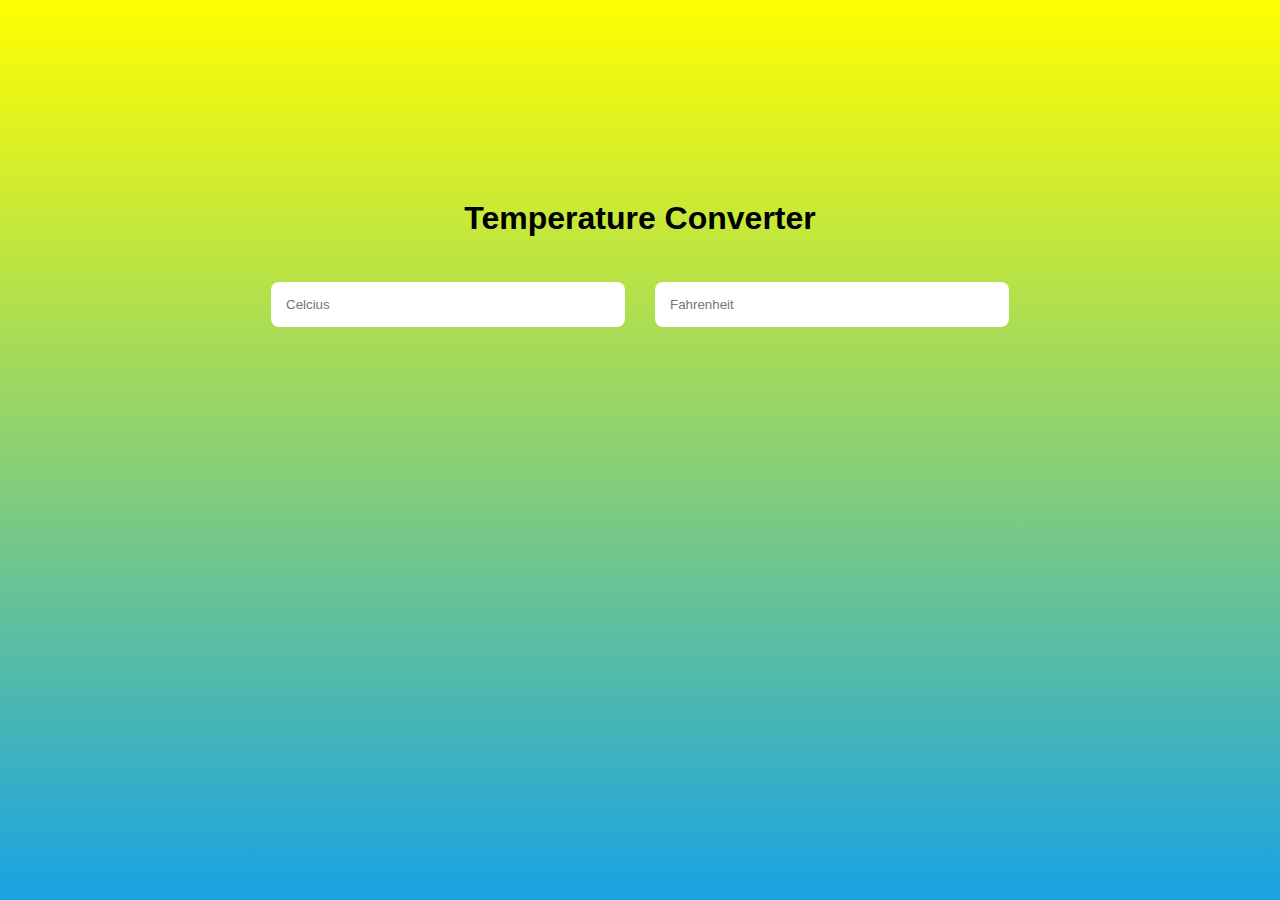
<file: temperature converture/index.html>
<!DOCTYPE html>
<html lang="en">
<head>
    <meta charset="UTF-8">
    <meta name="viewport" content="width=device-width, initial-scale=1.0">
    <title> Temperature Converter</title>
    <link rel="stylesheet" href="style.css">
</head>
<body>
    <main>
        <header>
            <h1> Temperature Converter</h1>
            
        </header>
        <section class="inputs">
            <input  text="celcius" type="number" name="celcius" id="celcius" class="input" placeholder="Celcius"><br><br><br>
            
            <input type="number" name="fahrenheit" id="fahrenheit" class="input" placeholder="Fahrenheit"><br><br>
           
        </section>
    </main>
    <script src="script.js"></script>
</body>
</html>
</file>
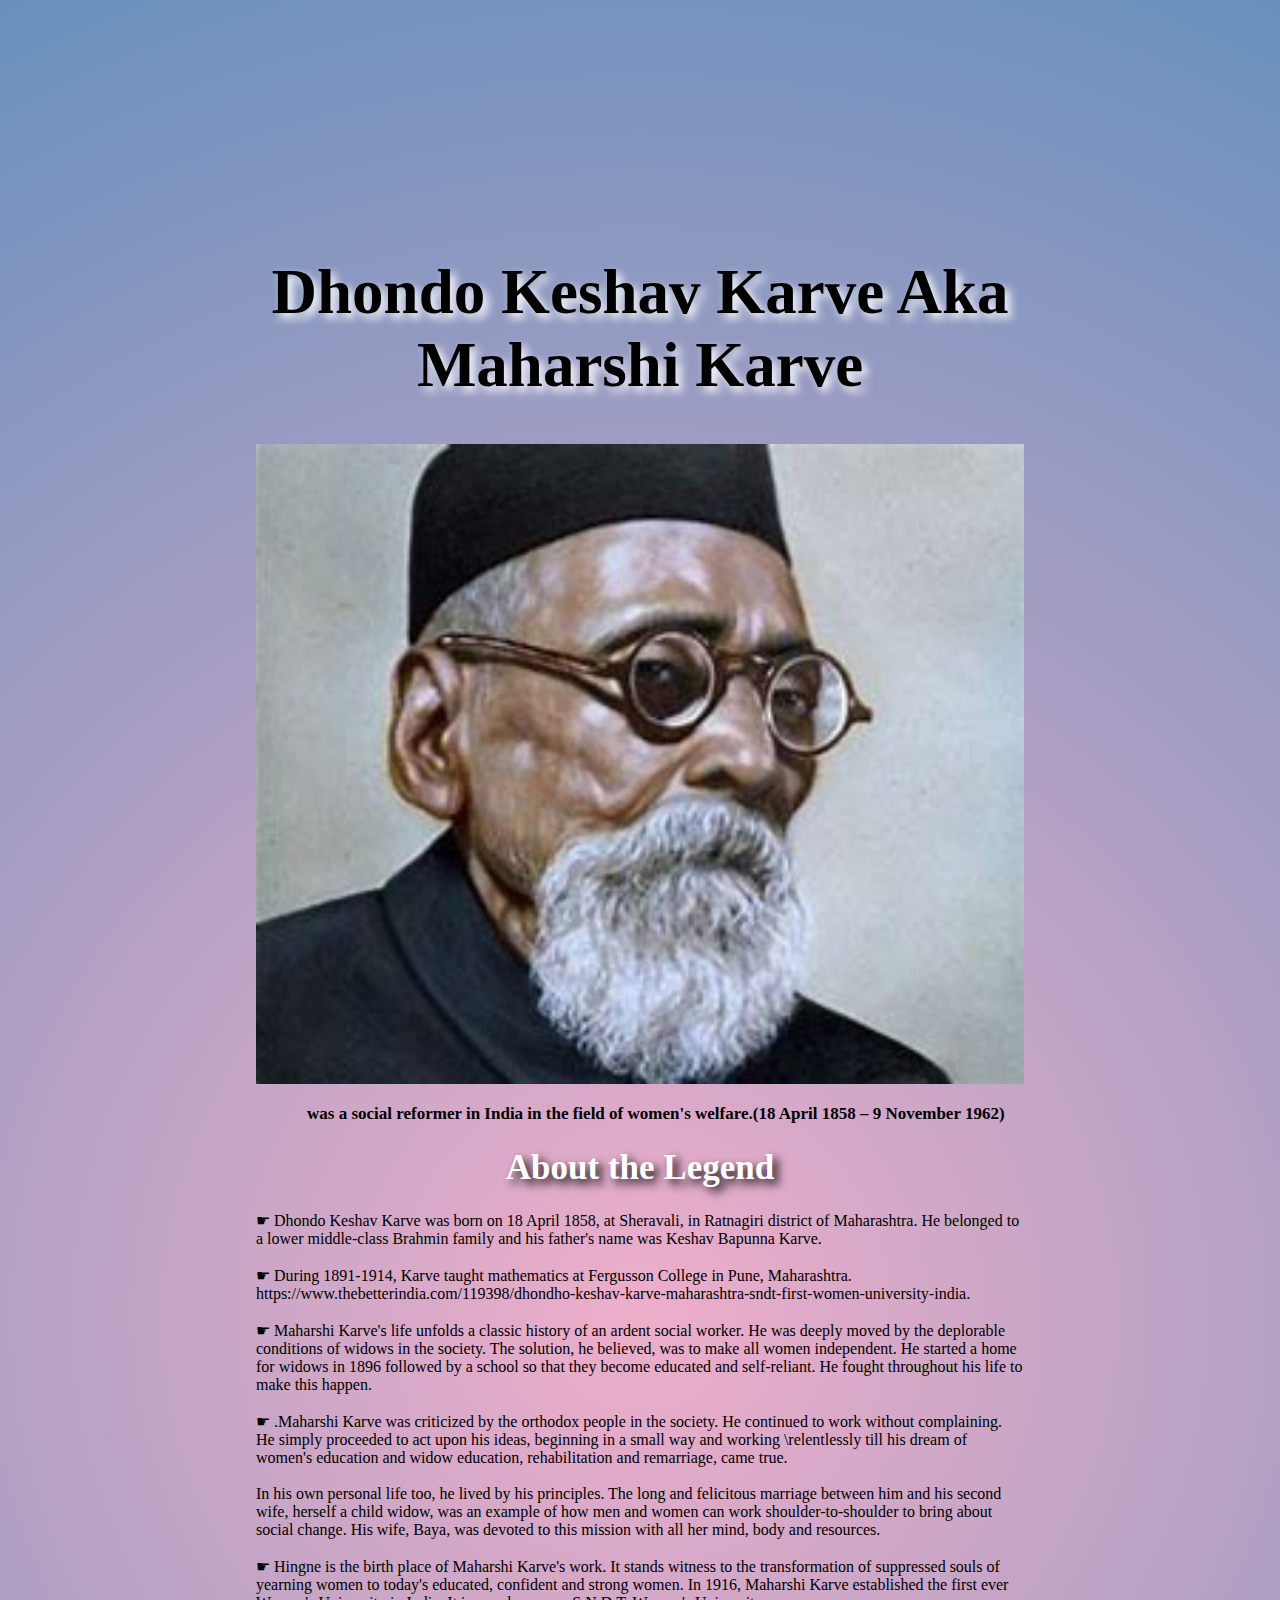
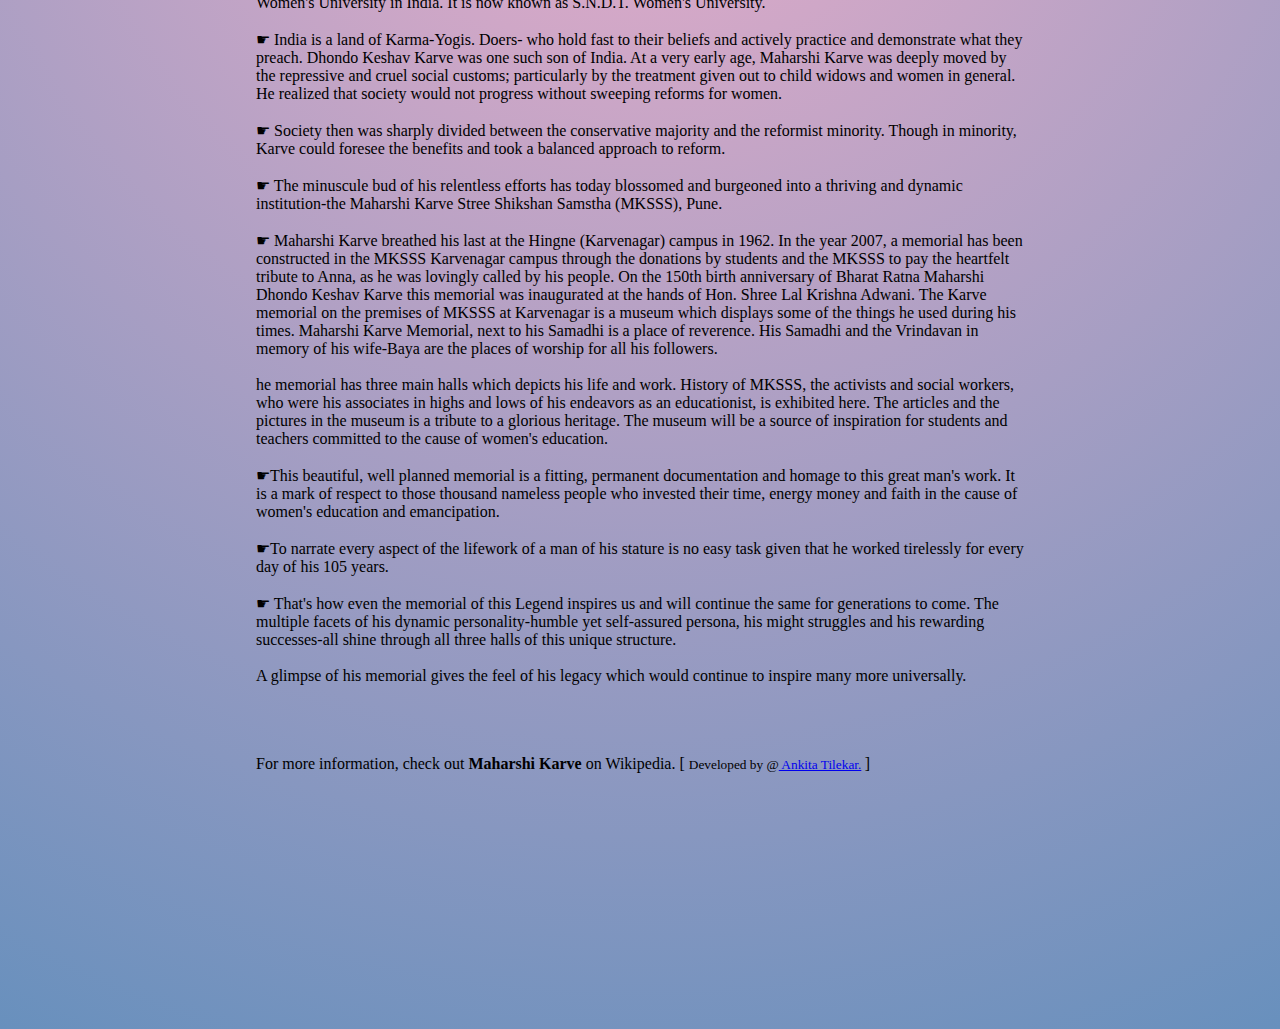
<file: tribute bage/tribute page.html>
<!DOCTYPE html>
<html lang="en">

<head>
	<style>

		/* Styling the body element
		like body color and margin */
		
		body {
			background: rgb(238,174,202);
background: radial-gradient(circle, rgba(238,174,202,1) 0%, rgb(104, 144, 189) 100%);

			margin: 20%;
		}

		/* Styling the Title and giving
		shadow to the title */
		#title {
			text-align: center;
			text-shadow: 5px 5px 10px white;
			font-size: 7vh;
		}

		/* Setting width and display
		type of image */
		img {
            image-resolution: 1024px;
			display: inline-block;
			width: 100%;
            

		}

		/* Setting font color and font
		size of the image-caption */
		#caption {
			font-size: 17px;
			font-family: Gill Sans;
			color: black;
		}

		/* Styling the content of the page like-
		padding, font-size, font color etc.*/
		/*div#tribute-data {
			/*background-color: rgb(46, 139, 87, 0.25);
            background: rgb(238,174,202);
background: radial-gradient(circle, rgba(238,174,202,1) 0%, rgba(148,187,233,1) 100%);

			box-shadow: 20px 20px 20px #98FB98;
			font-family: Georgia;
			padding: 25px 25px;
			margin: 11px;
			margin-top: 50px;
		}*/

		/* Styling the title of the content */
		h1.title-APJ {
			font-size: 35px;
			color: white;
			text-align: center;
			text-shadow: 5px 5px 10px black;
		}

		/* Styling the link provided at the end */
		#tribute-link {
			text-decoration: none;
			color: black;
		}
	</style>
</head>

<body>
	<main id="main">

		<!-- Title of the page -->
		<h1 id="title" text-align:center;>
            Dhondo Keshav Karve Aka
            Maharshi Karve 
		</h1>

		<div id="img">

			<!--Image of the Tribute Person-->
			<img src="OIP (2).jpg" id="image"
				alt="Error Loading Image">
			<b></p><small id="caption" text-align:center;>
               &nbsp;  &nbsp;  &nbsp;  &nbsp;  &nbsp;  &nbsp; was a social reformer in India in the field of women's welfare.(18 April 1858 – 9 November 1962)
			</small></b>
		</div>

		<div id="tribute-data">

			<!--Achievements and other
				details of the person-->
			<h1 class="title-APJ">
				About the Legend
			</h1>

			

<p>
				☛ Dhondo Keshav Karve was born on 18 April 1858, at Sheravali, in Ratnagiri district of Maharashtra. He belonged to a lower middle-class Brahmin family and his father's
                 name was Keshav Bapunna Karve.<br><br>
				☛ During 1891-1914, Karve taught mathematics at Fergusson College in Pune, Maharashtra.
                 https://www.thebetterindia.com/119398/dhondho-keshav-karve-maharashtra-sndt-first-women-university-india.<br><br>
				☛ Maharshi Karve's life unfolds a classic history of an ardent social worker. He was deeply moved by the deplorable conditions of widows in the society. 
                The solution, he believed, was to make all women independent. He started a home for widows in 1896 followed by a school 
                so that they become educated and self-reliant. He fought throughout his life to make this happen.<br><br>
				☛ .Maharshi Karve was criticized by the orthodox people in the society. He continued to work without complaining. He simply proceeded 
                to act upon his ideas, beginning in a small way and working 
                \relentlessly till his dream of women's education and widow education, rehabilitation and remarriage, came true.
				
				<br><br> In his own personal life too, he lived by his principles. The long and felicitous marriage between him and his second wife, herself 
                a child widow, was an example of how men and women can work shoulder-to-shoulder to bring about social change. 
                His wife, Baya, was devoted to this mission with all her mind, body and resources. 
				<br><br> ☛ Hingne is the birth place of Maharshi Karve's work. It stands witness to the transformation of suppressed souls of yearning 
                women to today's educated, confident and strong women. In 1916, Maharshi Karve 
                established the first ever Women's University in India. It is now known as S.N.D.T. Women's University.
				<br><br> ☛ India is a land of Karma-Yogis. Doers- who hold fast to their beliefs and actively practice and demonstrate what 
                they preach. Dhondo Keshav Karve was one such son of India. At a very early age, Maharshi Karve was deeply moved by the repressive and 
                cruel social customs; particularly by the treatment given out to child widows and women in general. 
                He realized that society would not progress without sweeping reforms for women.
				<br><br> ☛ Society then was sharply divided between the conservative majority and the reformist minority.
                 Though in minority, Karve could foresee the benefits and took a balanced approach to reform.
				<br><br> ☛ The minuscule bud of his relentless efforts has today blossomed and burgeoned into a thriving 
                and dynamic institution-the Maharshi Karve Stree Shikshan Samstha (MKSSS), Pune.
				<br><br> ☛ Maharshi Karve breathed his last at the Hingne (Karvenagar) campus in 1962. In the year 2007, 
                a memorial has been constructed in the MKSSS Karvenagar campus through the donations by students and the
                 MKSSS to pay the heartfelt tribute to Anna, as he was lovingly called by his people. On the 150th birth anniversary of Bharat Ratna Maharshi Dhondo Keshav Karve this memorial was inaugurated at the hands of Hon. Shree Lal Krishna Adwani. The Karve memorial on the premises of MKSSS at Karvenagar is a museum which displays some of the things he used during his times. Maharshi Karve Memorial, next to his Samadhi is a place of reverence.
                 His Samadhi and the Vrindavan in memory of his wife-Baya are the places of worship for all his followers.
				<br><br>he memorial has three main halls which depicts his life and work. History of MKSSS,
                 the activists and social workers, who were his associates in highs and lows of his endeavors as an educationist, is exhibited here. The articles and the pictures in the museum is a tribute to a glorious heritage. The museum will 
                be a source of inspiration for students and teachers committed to the cause of women's education.
				<br><br> ☛This beautiful, well planned memorial is a fitting, permanent documentation and homage
                 to this great man's work. It is a mark of respect to those thousand nameless people
                 who invested their time, energy money and faith in the cause of women's education and emancipation.
				<br><br> ☛To narrate every aspect of the lifework of a man of his stature is no easy task 
                given that he worked tirelessly for every day of his 105 years.
				<br><br> ☛ That's how even the memorial of this Legend inspires us and will continue the same for generations to come. The multiple facets of his dynamic
                 personality-humble yet self-assured persona, 
                his might struggles and his rewarding successes-all shine through all three halls of this unique structure.
				<br><br> A glimpse of his memorial gives the feel of his legacy which would continue to inspire many more universally.
				
				<br><br><br>
			</p>


		</div>
		<br>
		 For more information,
		check out
		<a id="tribute-link" href="#">
			<b>Maharshi Karve</b> on Wikipedia. [
			<small>Developed by @<a href="#">
					Ankita Tilekar.</a></a>
		</small>]
	</main>
</body>

</html>
</file>
<file: temperature converture/style.css>
* {
    margin: 0;
    padding: 0;
    font-family: sans-serif;
}

main {
    width: 100%;
    height: 100vh;
    background-image: linear-gradient(to bottom, yellow, #18a3e4);
}

header {
    display: flex;
    justify-content: center;
    padding-top: 200px;
}

h1 {
    margin-bottom: 30px;
}

.inputs {
    display: flex;
    flex-wrap: wrap;
    justify-content: center;
    align-items: center;
    max-width: 768px;
    margin: 0 auto;
}

.input {
    flex: 1 1 40%;
    margin: 15px;
    appearance: none;
    background: none;
    background-color: #FFF;
    border-radius: 8px;
    padding: 15px;
    border: none;
    outline: none;
    transition: 0.4s;
}

.input:focus {
    box-shadow: 0px 0px 6px 1px rgba(0, 0, 0, 0.2);
}
</file>
